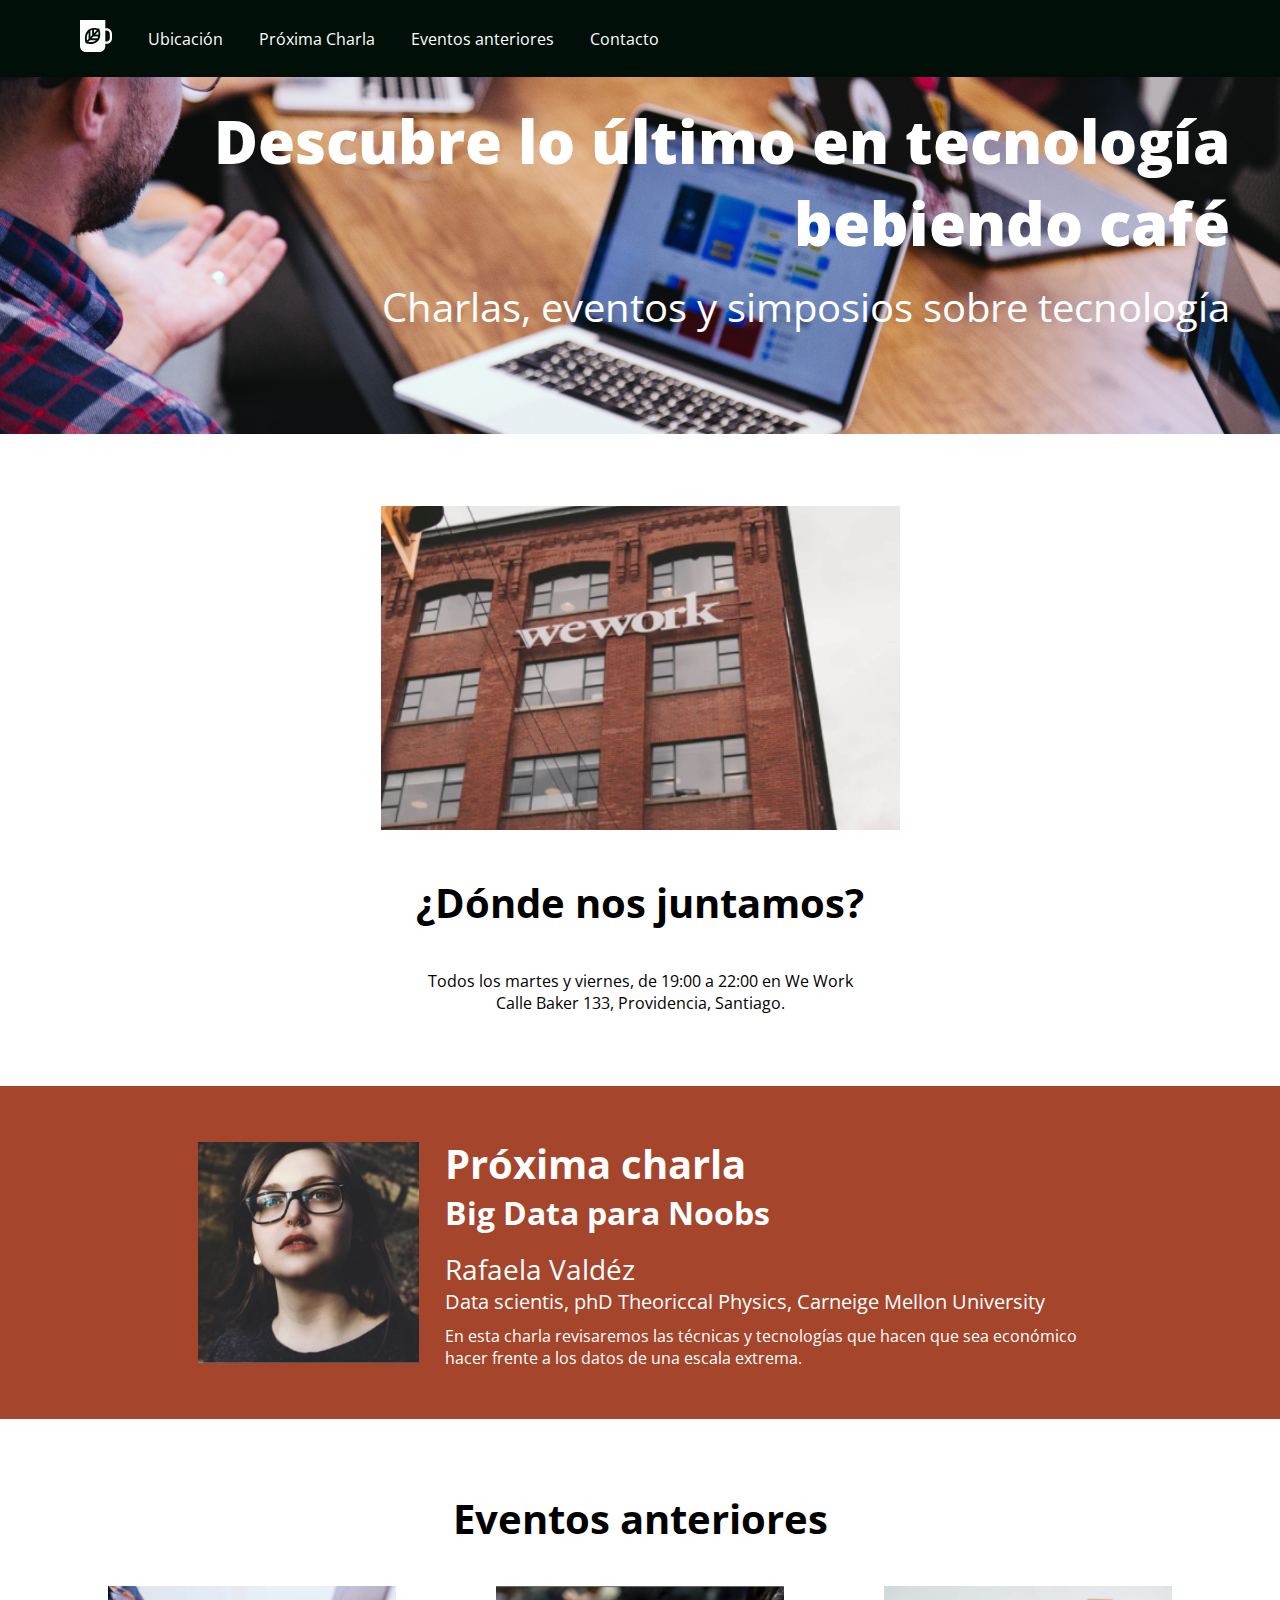
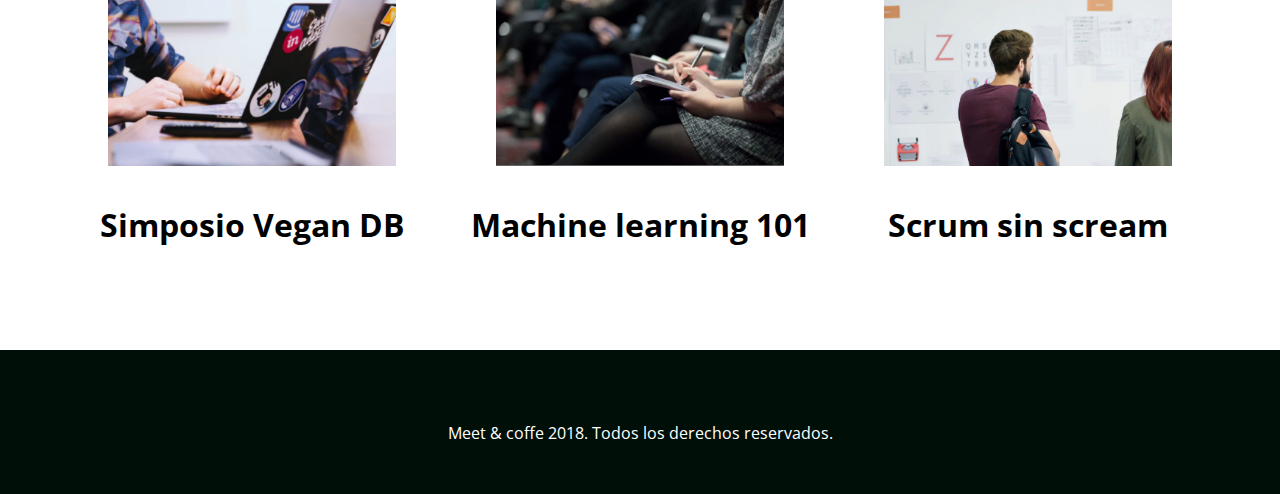
<file: index.html>
<!DOCTYPE html>
<html>
<head>
	<title>Meet & Coffee</title>
	<meta charset="utf-8">
	<link rel="shortcut icon" type="image/png" href="assets/img/favicon.png">
	<meta name="author" content="Francisca Medina Concha">
	<meta name="description" content="Comparte tus conocimientos tomando café">
	<meta name="keywords" content="charlas, eventos, simposios, tecnología, co-work">
	<link href="https://fonts.googleapis.com/css?family=Open+Sans:400,700,800" rel="stylesheet">
	<link rel="stylesheet" href="https://use.fontawesome.com/releases/v5.6.3/css/all.css" integrity="sha384-UHRtZLI+pbxtHCWp1t77Bi1L4ZtiqrqD80Kn4Z8NTSRyMA2Fd33n5dQ8lWUE00s/" crossorigin="anonymous">
	<link rel="stylesheet" href="assets/css/style.css">
</head>

<body>
	<nav class="oscuro">
		<ul>
			<li class="icono"><a href="#inicio">
				<svg xmlns="http://www.w3.org/2000/svg" viewBox="0 0 44 44"><path d="M11.8 26l-2.2 2.3c-.5-2.9-.7-7.5 2.2-11.2V26zm-.4 4.1c2.7.5 7.2.7 10.6-2.3h-8.5l-2.1 2.3zm5.3-16.2c-.8.2-1.7.5-2.4.9v8.5l2.4-2.6v-6.8zm2.5-.3v4.6l4-4.2c-1.1-.3-2.5-.5-4-.4zM16 25.2h8.1c.4-.8.7-1.7.9-2.6h-6.6L16 25.2zm28-6.1V25c0 4.3-3.3 7.8-7.4 7.8h-1.8v2.9c0 4.6-3.6 8.3-7.9 8.3h-19C3.6 44 0 40.3 0 35.7V0h34.8v11.4h1.8c4.1 0 7.4 3.5 7.4 7.7zm-16.2.9c.1-2.6-.4-5-.8-6.4-.2-.9-.4-1.4-.4-1.4s-.5-.2-1.4-.4c-1.4-.4-3.6-.9-6.1-.8-.8 0-1.7.1-2.5.3-.8.2-1.6.4-2.4.7-.9.4-1.7.8-2.5 1.5-.6.5-1.1 1-1.6 1.6-4.5 5.4-3.4 12.5-2.6 15.5.2.9.4 1.4.4 1.4s.5.2 1.4.4c2.8.8 9.6 2 14.7-2.7.6-.5 1.1-1.1 1.5-1.7.6-.8 1-1.7 1.4-2.6.3-.8.5-1.7.7-2.6.1-1.1.2-1.9.2-2.8zm13.2-.9c0-2.6-2-4.6-4.4-4.6h-1.8v15.1h1.8c2.4 0 4.4-2.1 4.4-4.6v-5.9zM21 20h4.4c0-1.6-.1-3-.4-4.2L21 20z"/></svg>
			</a></li>
			<li><a href="#ubicacion">Ubicación</a></li>
			<li><a href="#proxima-charla">Próxima Charla</a> </li>
			<li><a href="#eventos">Eventos anteriores</a></li>
			<li><a href="#contacto">Contacto</a></li>
		</ul>
	</nav>

  <header id="inicio" class="hero-section">
    <h1>Descubre lo último en tecnología bebiendo café</h1>
    <h2 class="subtitulo">Charlas, eventos y simposios sobre tecnología</h2>
  </header>

  <section id="ubicacion">
    <img src="assets/img/we-work.jpg" alt="We work location">
  	<h2>¿Dónde nos juntamos?</h2>
  	<p>Todos los martes y viernes, de 19:00  a 22:00 en We Work</p>
		<p>Calle Baker 133, Providencia, Santiago.</p>
  </section>

	<section id="proxima-charla" class="sweet-brown">
		<div class="centrado">
			<img src="assets/img/speaker.jpg" alt="speaker" class="charla-speaker">
			<div class="charla-texto">
				<h2>Próxima charla</h2>
		  	<h3>Big Data para Noobs</h3>
		  	<h4>Rafaela Valdéz</h4>
		  	<h5>Data scientis, phD Theoriccal Physics, Carneige Mellon University</h5>
		  	<p>En esta charla revisaremos las técnicas y tecnologías que hacen que sea económico hacer frente a los datos de una escala extrema.</p>
			</div>
		</div>
	</section>

  <section id="eventos">
  	<h2>Eventos anteriores</h2>
		<article class="evento">
			<a href="./evento01.html" target="_blank">
				<img src="assets/img/simposio-vegan.jpg" alt="Events simposio vegan">
				<h3>Simposio Vegan DB</h3>
			</a>
		</article>

		<article class="evento">
	  	<img src="assets/img/machine-learning.jpg" alt="machine-learning">
	  	<h3>Machine learning 101</h3>
		</article>

		<article class="evento">
	  	<img src="assets/img/scrum-sin-scream.jpg" alt="scrum-sin-scream">
	  	<h3>Scrum sin scream</h3>
		</article>
  </section>

	<footer id="contacto" class="oscuro">
  	<a href="https://github.com"><i class="fab fa-github-square fa-5x color_icon_net"></i></a>
  	<a href="https://twitter.com"><i class="fab fa-twitter-square fa-5x color_icon_net"></i></a>
  	<a href="https://www.linkedin.com"><i class="fab fa-linkedin fa-5x color_icon_net"></i></a>
  	<p>Meet & coffe 2018. Todos los derechos reservados.</p>
  </footer>
</body>
</html>
</file>
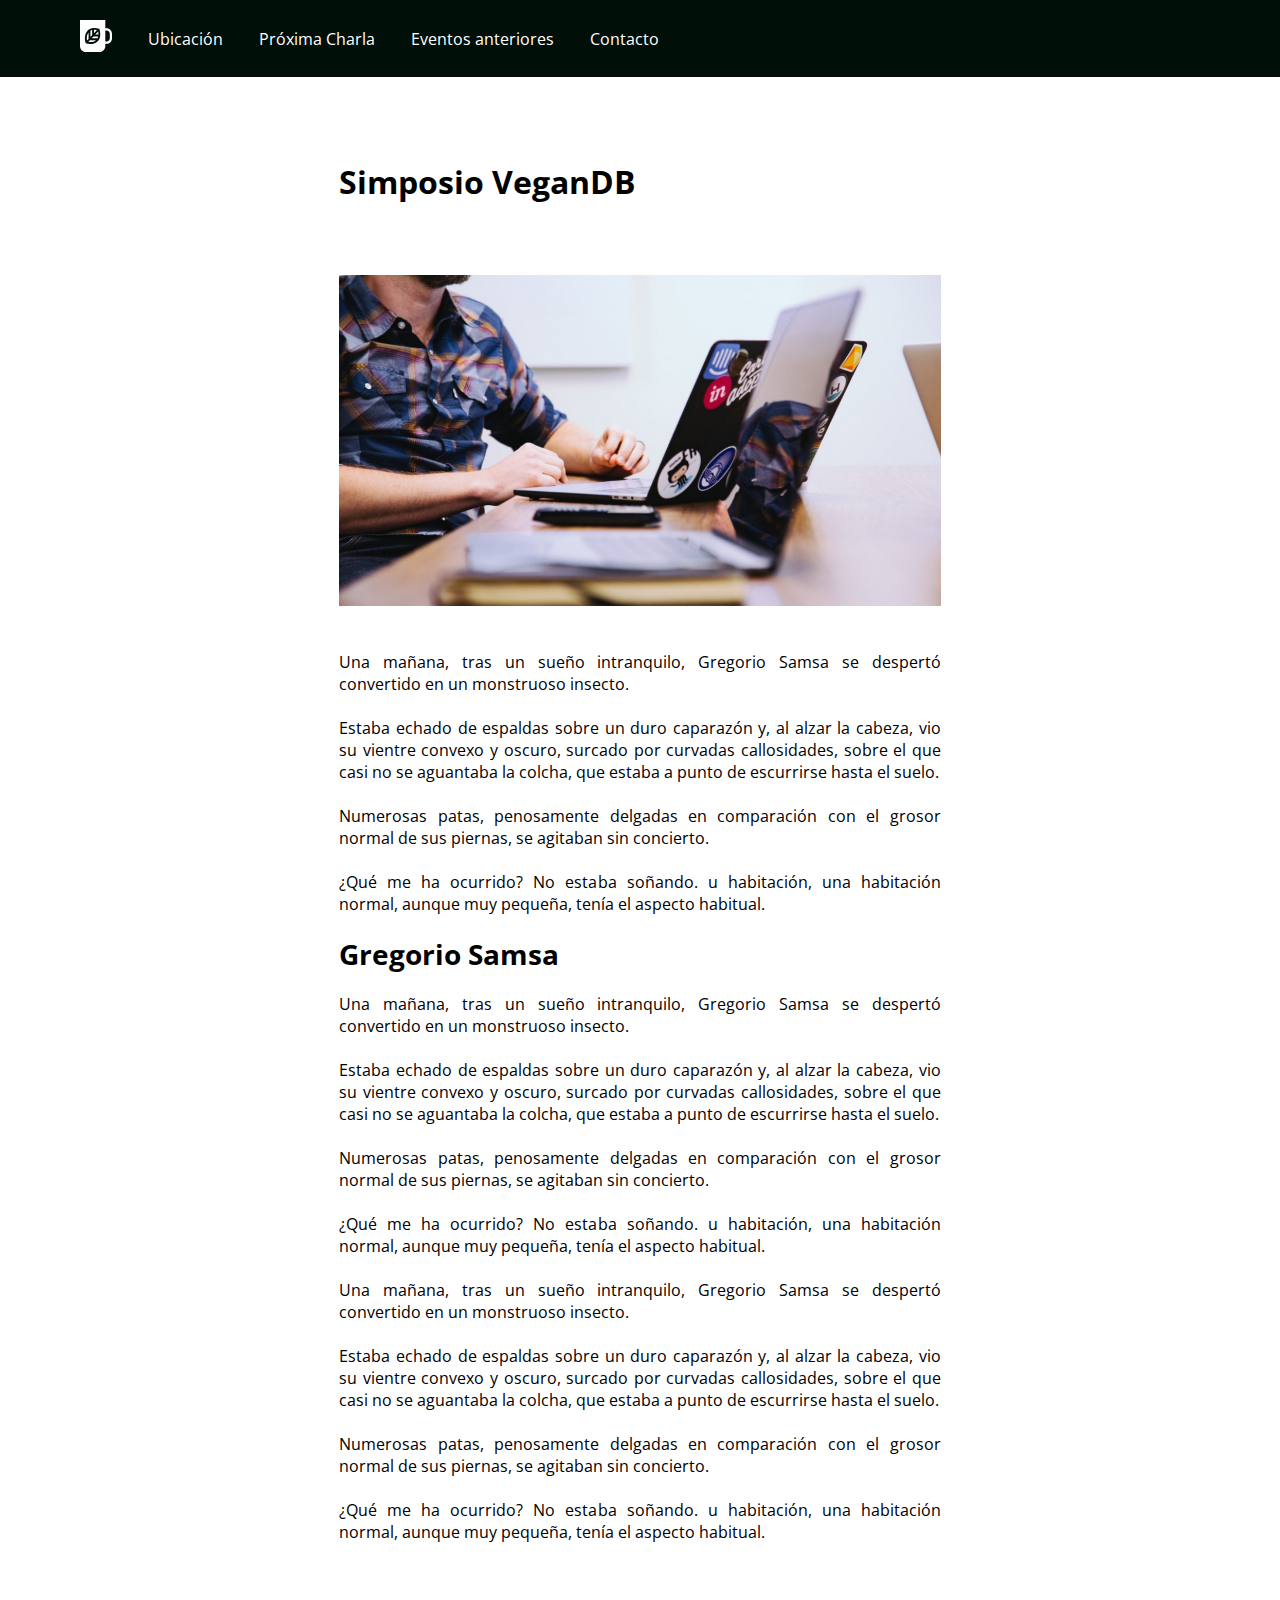
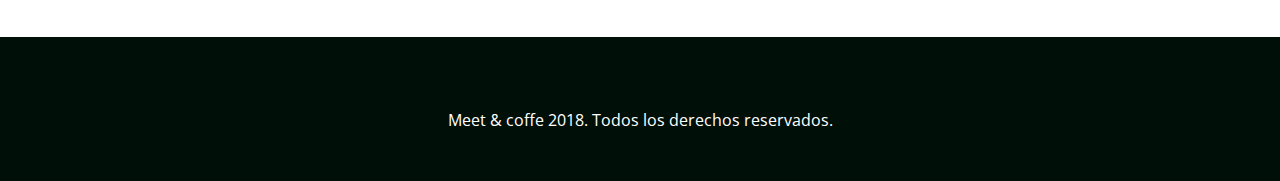
<file: evento01.html>
<!DOCTYPE html>
<html>
<head>
	<title>Meet & Coffee</title>
	<meta charset="utf-8">
	<link rel="shortcut icon" type="image/png" href="assets/img/favicon.png">
	<meta name="author" content="Francisca Medina Concha">
	<meta name="description" content="Comparte tus conocimientos tomando café">
	<meta name="keywords" content="charlas, eventos, simposios, tecnología, co-work">
	<link href="https://fonts.googleapis.com/css?family=Open+Sans:400,700,800" rel="stylesheet">
	<link rel="stylesheet" href="https://use.fontawesome.com/releases/v5.6.3/css/all.css" integrity="sha384-UHRtZLI+pbxtHCWp1t77Bi1L4ZtiqrqD80Kn4Z8NTSRyMA2Fd33n5dQ8lWUE00s/" crossorigin="anonymous">
	<link rel="stylesheet" href="assets/css/style.css">
</head>
<body>
	<nav class="oscuro">
		<ul>
			<li class="icono"><a href="#inicio">
				<svg xmlns="http://www.w3.org/2000/svg" viewBox="0 0 44 44"><path d="M11.8 26l-2.2 2.3c-.5-2.9-.7-7.5 2.2-11.2V26zm-.4 4.1c2.7.5 7.2.7 10.6-2.3h-8.5l-2.1 2.3zm5.3-16.2c-.8.2-1.7.5-2.4.9v8.5l2.4-2.6v-6.8zm2.5-.3v4.6l4-4.2c-1.1-.3-2.5-.5-4-.4zM16 25.2h8.1c.4-.8.7-1.7.9-2.6h-6.6L16 25.2zm28-6.1V25c0 4.3-3.3 7.8-7.4 7.8h-1.8v2.9c0 4.6-3.6 8.3-7.9 8.3h-19C3.6 44 0 40.3 0 35.7V0h34.8v11.4h1.8c4.1 0 7.4 3.5 7.4 7.7zm-16.2.9c.1-2.6-.4-5-.8-6.4-.2-.9-.4-1.4-.4-1.4s-.5-.2-1.4-.4c-1.4-.4-3.6-.9-6.1-.8-.8 0-1.7.1-2.5.3-.8.2-1.6.4-2.4.7-.9.4-1.7.8-2.5 1.5-.6.5-1.1 1-1.6 1.6-4.5 5.4-3.4 12.5-2.6 15.5.2.9.4 1.4.4 1.4s.5.2 1.4.4c2.8.8 9.6 2 14.7-2.7.6-.5 1.1-1.1 1.5-1.7.6-.8 1-1.7 1.4-2.6.3-.8.5-1.7.7-2.6.1-1.1.2-1.9.2-2.8zm13.2-.9c0-2.6-2-4.6-4.4-4.6h-1.8v15.1h1.8c2.4 0 4.4-2.1 4.4-4.6v-5.9zM21 20h4.4c0-1.6-.1-3-.4-4.2L21 20z"/></svg>
			</a></li>
			<li><a href="#ubicacion">Ubicación</a></li>
			<li><a href="#proxima-charla">Próxima Charla</a> </li>
			<li><a href="#eventos">Eventos anteriores</a></li>
			<li><a href="#contacto">Contacto</a></li>
		</ul>
	</nav>

  <section class="titulo_section">
  	<h3>Simposio VeganDB</h3>
  </section>

	<section class="foto_section">
		<img src="assets/img/post-1.jpg" alt="post1">
	</section>

	<section class="desc_section">
		<p>Una mañana, tras un sueño intranquilo, Gregorio Samsa se despertó convertido en un monstruoso insecto.</p>
		<br>
		<p>Estaba echado de espaldas sobre un duro caparazón y, al alzar la cabeza, vio su vientre convexo y oscuro, surcado por curvadas callosidades, sobre el que casi no se aguantaba la colcha, que estaba a punto de escurrirse hasta el suelo.</p>
		<br>
		<p>Numerosas patas, penosamente delgadas en comparación con el grosor normal de sus piernas, se agitaban sin concierto.</p>
		<br>
		<p>¿Qué me ha ocurrido? No estaba soñando. u habitación, una habitación normal, aunque muy pequeña, tenía el aspecto habitual.</p>
		<h4>Gregorio Samsa</h4>
		<p>Una mañana, tras un sueño intranquilo, Gregorio Samsa se despertó convertido en un monstruoso insecto.</p>
		<br>
		<p>Estaba echado de espaldas sobre un duro caparazón y, al alzar la cabeza, vio su vientre convexo y oscuro, surcado por curvadas callosidades, sobre el que casi no se aguantaba la colcha, que estaba a punto de escurrirse hasta el suelo.</p>
		<br>
		<p>Numerosas patas, penosamente delgadas en comparación con el grosor normal de sus piernas, se agitaban sin concierto.</p>
		<br>
		<p>¿Qué me ha ocurrido? No estaba soñando. u habitación, una habitación normal, aunque muy pequeña, tenía el aspecto habitual.</p>
		<br>
		<p>Una mañana, tras un sueño intranquilo, Gregorio Samsa se despertó convertido en un monstruoso insecto.</p>
		<br>
		<p>Estaba echado de espaldas sobre un duro caparazón y, al alzar la cabeza, vio su vientre convexo y oscuro, surcado por curvadas callosidades, sobre el que casi no se aguantaba la colcha, que estaba a punto de escurrirse hasta el suelo.</p>
		<br>
		<p>Numerosas patas, penosamente delgadas en comparación con el grosor normal de sus piernas, se agitaban sin concierto.</p>
		<br>
		<p>¿Qué me ha ocurrido? No estaba soñando. u habitación, una habitación normal, aunque muy pequeña, tenía el aspecto habitual.</p>
		<br>
	</section>

	<footer id="contacto" class="oscuro">
		<a href="https://github.com"><i class="fab fa-github-square fa-5x color_icon_net"></i></a>
		<a href="https://twitter.com"><i class="fab fa-twitter-square fa-5x color_icon_net"></i></a>
		<a href="https://www.linkedin.com"><i class="fab fa-linkedin fa-5x color_icon_net"></i></a>
		<p>Meet & coffe 2018. Todos los derechos reservados.</p>
	</footer>
	
</body>
</html>
</file>
<file: assets/css/style.css>
.color_icon_net {
  color: #ffffff;
}

body {
  text-align: center;
  color: #000000;
  margin: 0;
  font-family: 'Open Sans', sans-serif;
}

body * {
  margin: 0;
  border: 0;
  padding: 0;
}

h1 {
  font-weight: 800;
  font-size: 3.75em;
  margin-bottom: 0.25em;
}

h2 {
  font-weight: 700;
  font-size: 2.5em;
}

h3 {
  font-size: 2em;
  color: #000000;
}

h4 {
  font-size: 1.75em;
}

h5 {
  font-size: 1.25em;
}

.subtitulo, h4, h5 {
  font-weight: 400;
}

#ubicacion h2 {
  margin: 1em auto;
}

.sweet-brown h3, .sweet-brown h5 {
  margin-bottom: 0.5em;
}

#eventos h2 {
  margin-bottom: 1em;
}

#eventos h3 {
  margin: 1em auto;
}

.oscuro {
  background: #000f08;
  color: #ffffff;
}

.oscuro a {
  color: #ffffff;
  text-decoration: none;
}

.sweet-brown {
  text-align: left;
  background: #a4452c;
  color: #ffffff;
  padding: 3.125rem;
  white-space: nowrap;
}

.hero-section {
  text-align: right;
  background-image: url('../img/bg-hero.png');
  background-repeat: no-repeat;
  background-size: cover;
  color: #ffffff;
  padding: 6.25rem 3.125rem;
}

section, footer {
  margin-top: 4.5rem;
}

footer {
  padding: 3.125rem;
}

.centrado {
  width: 75%;
  margin: 0 auto;
}

.charla-speaker, .charla-texto, .evento {
  display: inline-block;
}

.charla-speaker{
  width: 25%;
  vertical-align: middle;
}

.charla-texto  {
  width: 72.5%;
  vertical-align: middle;
  margin-left: 2.5%;
  white-space: normal;
  color: #ffffff;
}

.charla-texto  h3 {
  color: #ffffff;
}




.evento {
  width: 30%;
}

.evento a {
  text-decoration: none;
}

.evento img {
  width: 75%;
}

nav {
  text-align: left;
  padding: 1.25rem 4rem;
  position: fixed;
  width: 100vw;
}

nav ul {
  list-style-type: none;
}

nav ul li {
  display: inline-block;
  margin: 0 1em;
  vertical-align: middle;
}

.icono {
  width: 2rem;
}

.icono svg {
  fill: #ffffff;
}

footer i {
  margin: 0 0.25em 0.5em 0.25em;
}
.titulo_section {
  padding-top: 10rem; text-align: left; margin:auto; width: 47%;
}
.foto_section img {
  margin-bottom: 40px; width: 47%;
}
.desc_section {
  font-family: 'Open Sans', regular;
  margin-bottom: 40px; width: 47%; text-align: justify; margin:auto
}
.desc_section h4 {
  font-weight: 700; margin: 20px 0;
}
</file>
